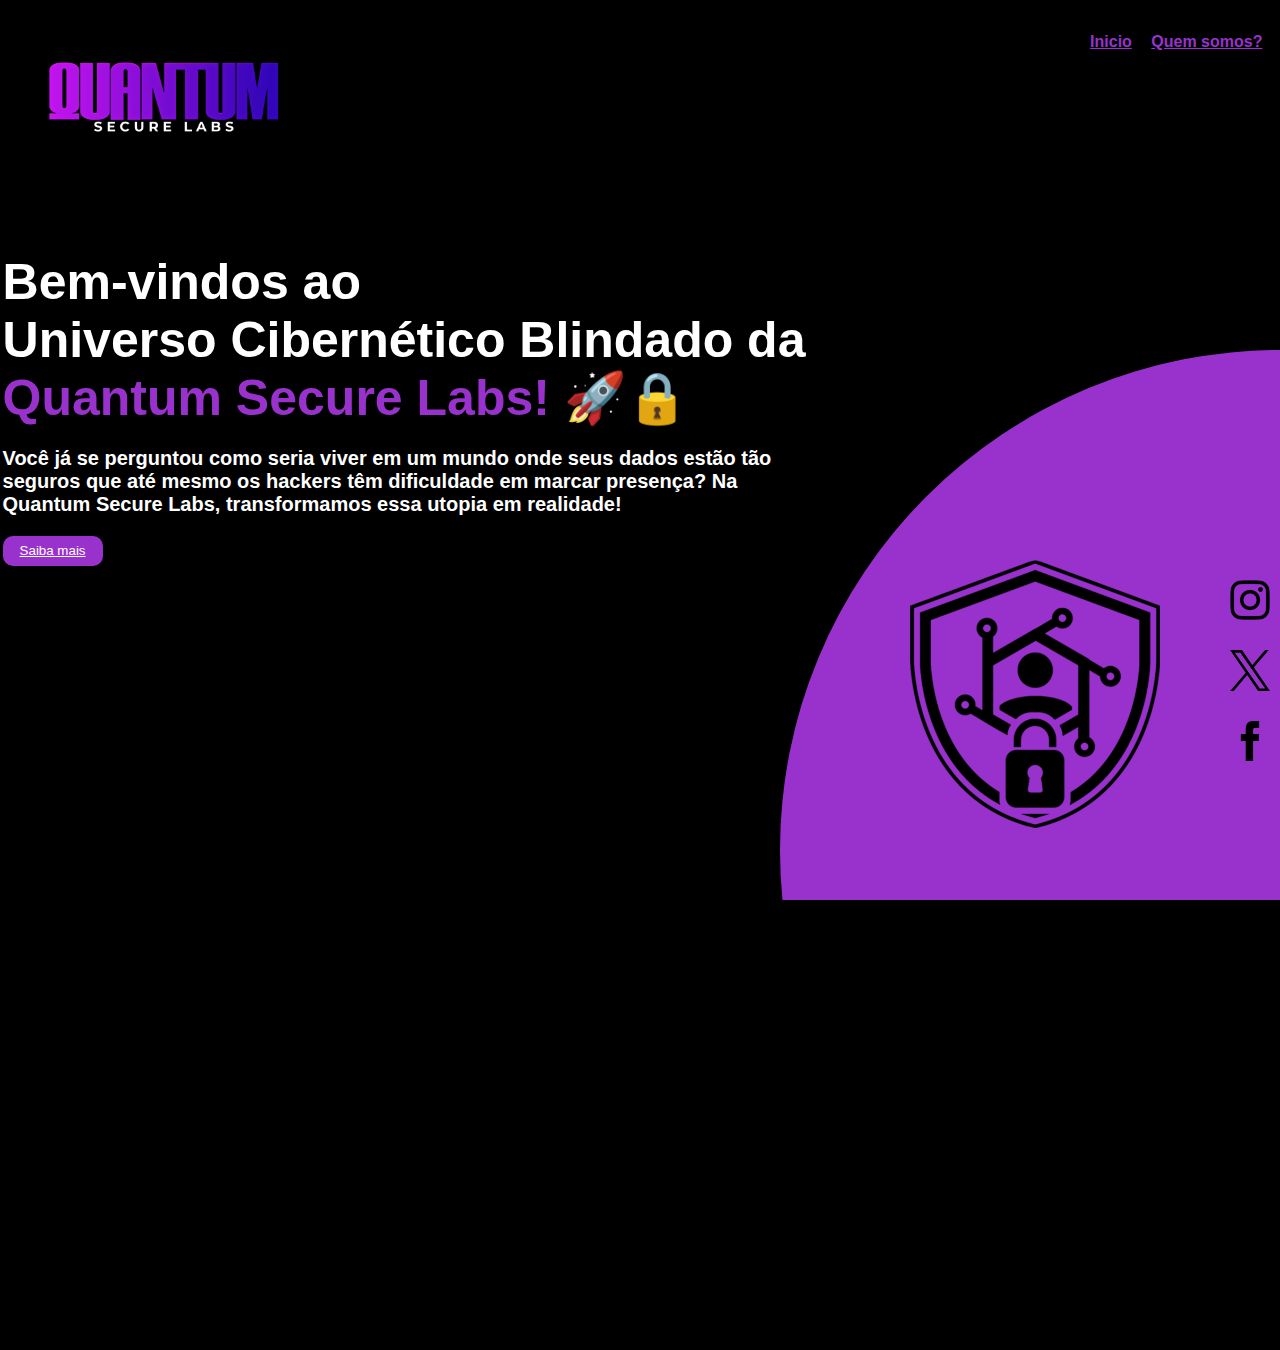
<file: index.html>
<html>

<head>
    <title>QuantumSecure Labs</title>
    <link rel="shortcut icon" href="img/Roxo Simples.png" type="image/x-icon">
    <link rel="stylesheet" href="css/style.css">
    <meta name="viewport" content="width=device-width, initial-scale=1.0,maximun-scale=1.0">
</head>

<body>
    <header>
        <div class="center">
            <div class="logo"><img src="img/Nome 3.png" alt="Quantum_logo" class="Quantum_logo"></div>
            <div class="menu">
                <a href="index.html">Inicio</a>
                <a href="assets/quemsomos.html">Quem somos?</a>
            </div>
        </div>
    </header>
    <section class="sobre">
        <div class="extras">
            <div class="foto">
                <img src="img/Logo 1.png" alt="" class="foto"> 
            </div>
            <div class="social-media">
                <a href="https://www.instagram.com/quantumsecure_labs/?utm_source=ig_web_button_share_sheet&igshid=OGQ5ZDc2ODk2ZA=="><img src="img/Insta2.png" alt=""></a>
                <a href=""><img src="img/Twitter3.png" alt=""></a>
                <a href=""><img src="img/Face2.png" alt=""></a>
            </div>
        </div>
        <div class="center">
            <div class="texto-sobre">
                <h1>Bem-vindos ao <br> Universo Cibernético Blindado da <br> <span style="color: darkorchid;font-family: 'Oswald', sans-serif;">Quantum Secure Labs!</span> 🚀🔒 </h1>
                <p>Você já se perguntou como seria viver em um mundo onde seus dados estão tão seguros que até mesmo os hackers têm dificuldade em marcar presença? Na Quantum Secure Labs, transformamos essa utopia em realidade!</p>
                <button><a href="assets/quemsomos.html">Saiba mais</a></button>
            </div>
        </div>
    </section>
</body>

</html>
</file>
<file: css/style.css>
*{
    margin: 0;
    padding: 0;
    box-sizing: border-box;
    font-family: 'Oswald', sans-serif;
    background-color: black; 
}

.center{
    display: flex;
    flex-wrap: wrap;
    max-width: 1280px;
    margin: 0 auto;
    padding: 0.2%;
}

html,body{
    height: 100%;
    overflow-y: hidden ;
    overflow-x: hidden;
}

header{
    height: 200px;
    padding: 20 px 0;   
}

.logo img{
    width: 50%;
}

.logo{
    width: 50%;
}

.menu{
    padding-top: 30px;
    width: 50%;
    text-align: right;
}

.menu a{
    color: darkorchid;
    font-weight: bold;
    margin-right: 15px;
}

section.sobre{
    height: calc(100% - 200px);
    position: relative;
}

.extras{
    position: absolute;
    bottom: -450px;
    right: -500px;
    width: 1000px;
    height: 1000px;
    border-radius: 50%;
    background-color:darkorchid;
}

.foto{
    display: block;
    width: 50%; 
    margin: 210px 65px;
    background-color:darkorchid;
    background:transparent;
    animation-name: floating;
    animation-duration: 3s;
    animation-iteration-count: infinite;
    animation-timing-function: ease-in-out;
}

@keyframes floating {
    0% { transform: translate(0,  0px); }
    50%  { transform: translate(0, 15px); }
    100%   { transform: translate(0, -0px); }   
}

.social-media img{
    display: block;
    width: 40px;
    margin: 30px 0;
    background-color:darkorchid;
}

.social-media{
    position: absolute;
    right: 510px;
    top: 200px;
    background-color:darkorchid;
}

.texto-sobre{
    color: white;
    margin-top: 50px;
}

.texto-sobre h1{
    font-size: 50px;
    font-family: 'Oswald', sans-serif;
}

.texto-sobre p{
    margin: 20px 0;
    color: white;
    font-size: 20px;
    font-weight: bold;
    max-width: 800px;
    font-family: 'Oswald', sans-serif;
}

.texto-sobre button{
    border: 0;
    background-color: darkorchid;
    color: white;
    border-radius: 10px;
    width: 100px;
    height: 30px;
    cursor: pointer;
    font-family: 'Oswald', sans-serif;
}

.texto-sobre a{
    background-color: darkorchid;
    color: white;
}
</file>
